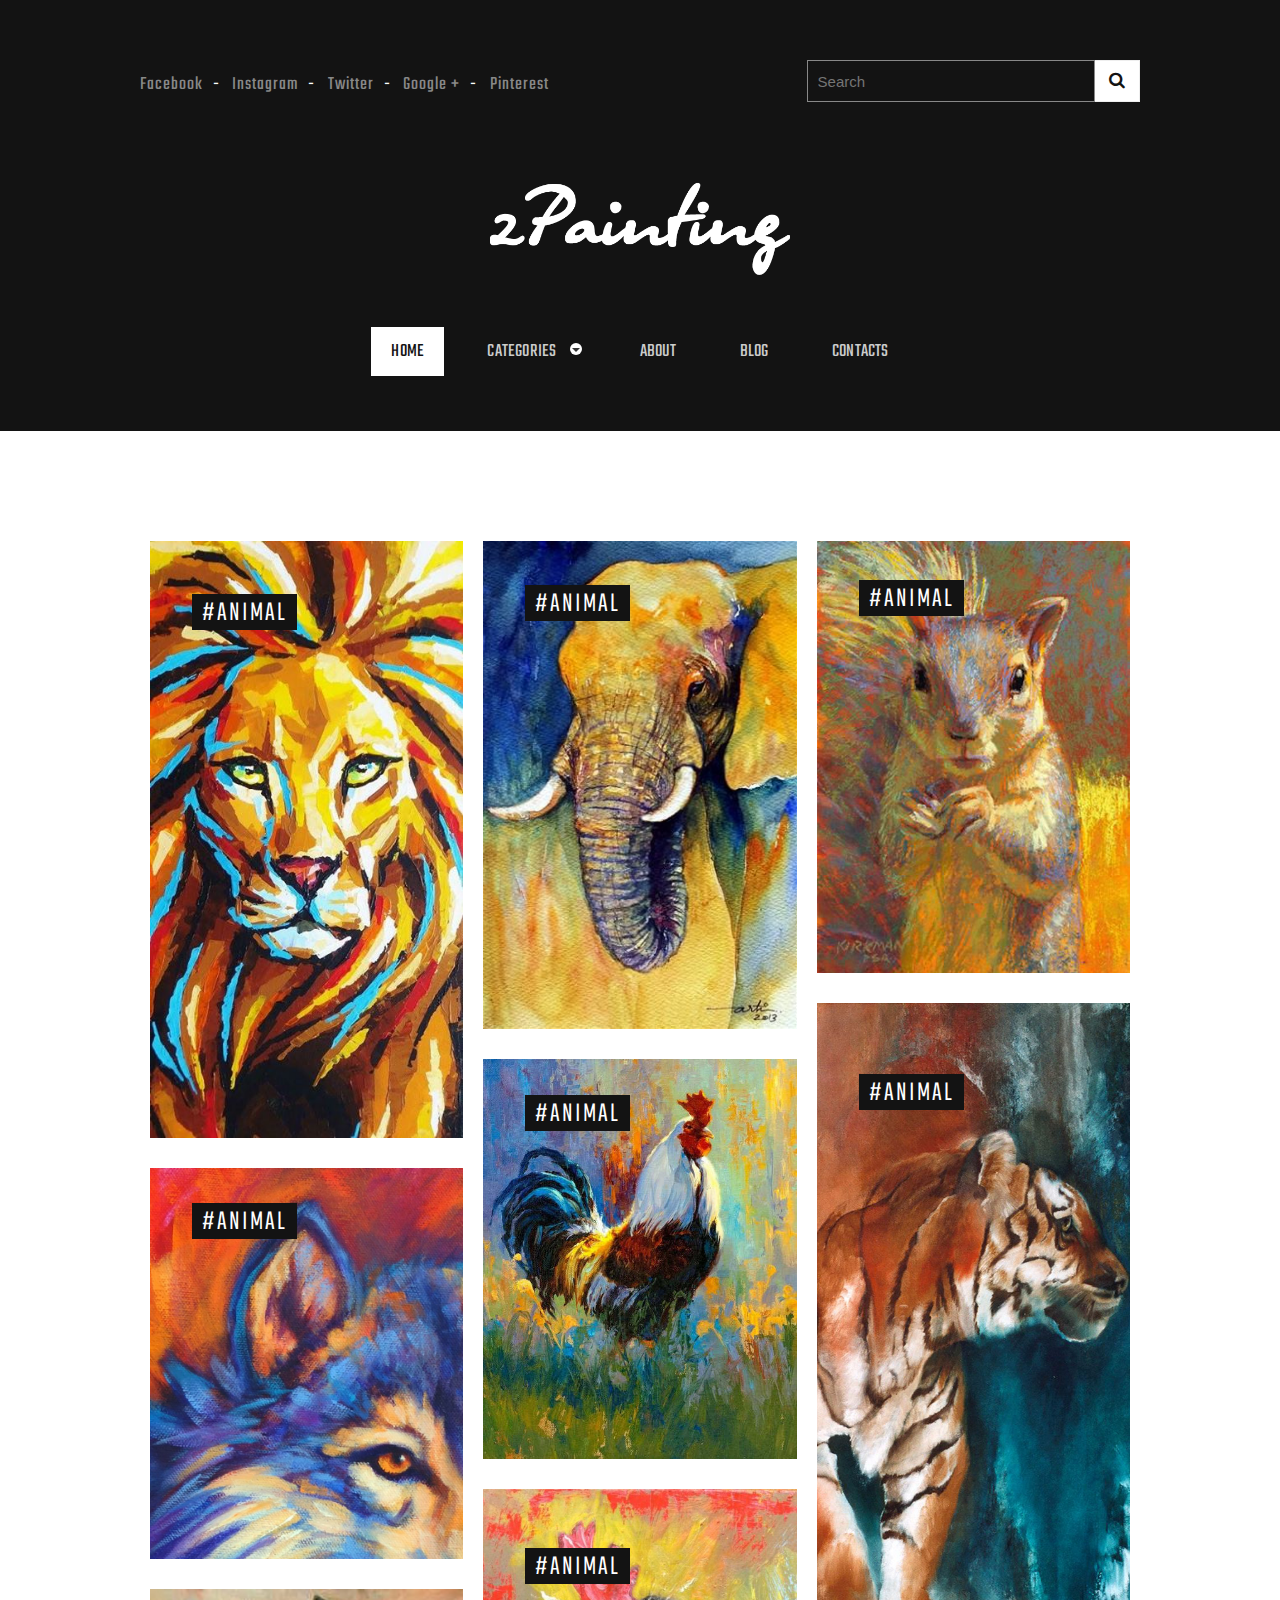
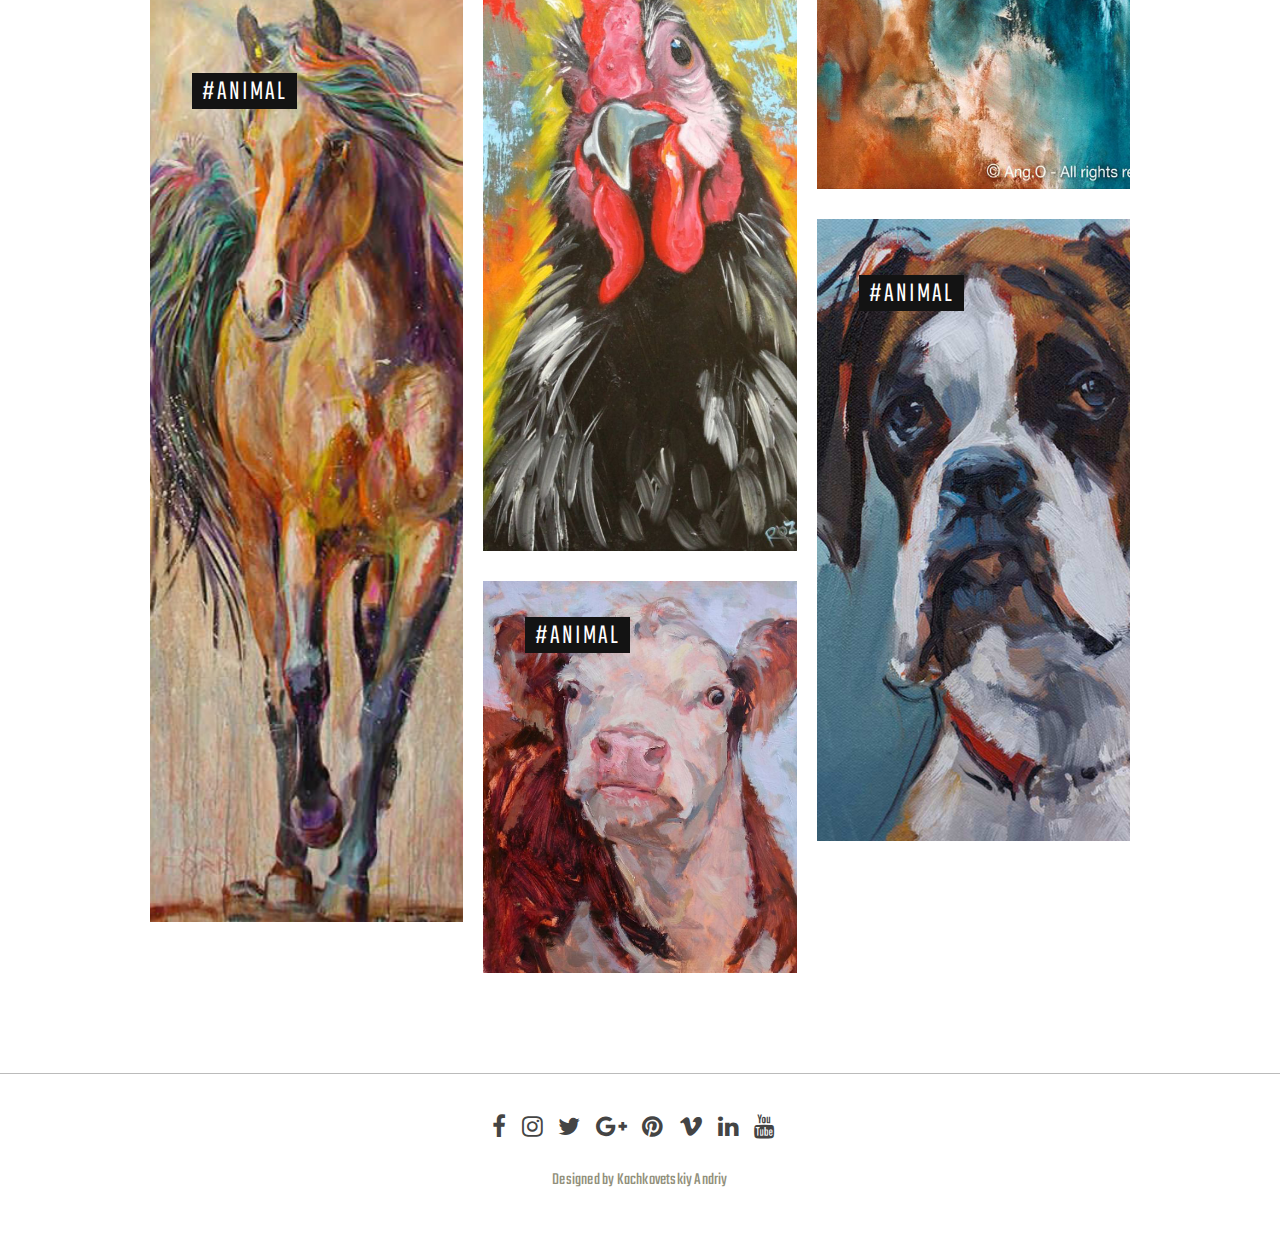
<file: index.html>
<!DOCTYPE html>

<html lang="en">
<head>

    <!-- Basic Page Needs
  ================================================== -->
	<meta charset="utf-8">
	<title>zPainting</title>
	<meta name="description" content="Free Responsive Html5 Css3 Templates | Zerotheme.com">
	<meta name="author" content="https://www.zerotheme.com">
	
    <!-- Mobile Specific Metas
	================================================== -->
	<meta name="viewport" content="width=device-width, initial-scale=1, maximum-scale=1">
    
    <!-- CSS
	================================================== -->
  	<link rel="stylesheet" href="css/zerogrid.css">
	<link rel="stylesheet" href="css/style.css">
	
	<!-- Custom Fonts -->
    <link href="font-awesome/css/font-awesome.min.css" rel="stylesheet" type="text/css">
	
	
	<link rel="stylesheet" href="css/menu.css">
	<script src="js/jquery1111.min.js" type="text/javascript"></script>
	<script src="js/script.js"></script>
	
	<!-- Owl Carousel Assets -->
    <link href="owl-carousel/owl.carousel.css" rel="stylesheet">
	
	
</head>

<body>
	<div class="wrap-body">
		
		<header class="main-header">
			<div class="zerogrid">
				<!--Top-->
				<div id="top">
					<div class="row">
						<div class="col-2-3">
							<ul class="list-inline top-link link">
								<li><a href="#">Facebook</a></li>
								<li><a href="#">Instagram</a></li>
								<li><a href="#">Twitter</a></li>
								<li><a href="#">Google +</a></li>
								<li><a href="#">Pinterest</a></li>
							</ul>
						</div>
						<div class="col-1-3">
							<div class="top-search">
								<form id="form-container" action="">
									<!--<input type="submit" id="searchsubmit" value="" />-->
									<a class="search-submit-button" href="javascript:void(0)">
										<i class="fa fa-search"></i>
									</a>
									<div id="searchtext">
										<input type="text" id="s" name="s" placeholder="Search">
									</div>
								</form>
							</div>
						</div>
					</div>
				</div>
				<div class="t-center">
					<a class="site-branding" href="index.html">
						<img src="images/logo.png" width="300px"/>	
					</a><!-- .site-branding -->
					
					<!-- Menu-main -->
					<div id='cssmenu' class="align-center">
						<ul>
						   <li class="active"><a href='index.html'><span>Home</span></a></li>
						   <li class=' has-sub'><a href='#'><span>Categories</span></a>
							  <ul >
								 <li class='has-sub'><a href='#'><span>Item 1</span></a>
									<ul>
									   <li><a href='#'><span>Sub Item</span></a></li>
									   <li class='last'><a href='#'><span>Sub Item</span></a></li>
									</ul>
								 </li>
								 <li class='has-sub'><a href='#'><span>Item 2</span></a>
									<ul>
									   <li><a href='#'><span>Sub Item</span></a></li>
									   <li class='last'><a href='#'><span>Sub Item</span></a></li>
									</ul>
								 </li>
							  </ul>
						   </li>
						   <li><a href='single.html'><span>About</span></a></li>
						   <li><a href='archive.html'><span>Blog</span></a></li>
						   <li class='last'><a href='contact.html'><span>Contacts</span></a></li>
						</ul>
					</div>
				</div>
			</div>
		</header>
		
		<!--////////////////////////////////////Container-->
		<section id="container">
			<div class="wrap-container">
				<div id="main-content">
					<div class="wrap-content">
						<div class="zerogrid">
							<div class="row">
								<div class="col-1-3">
									<div class="wrap-col">
										<a class="portfolio-box zoom-effect" href="single.html">
											<img src="images/image19.jpg" class="img-responsive" alt="">
											<div class="portfolio-box-caption">
												<div class="portfolio-box-caption-content">
													<div class="project-name">
														<span>#ANIMAL</span>
													</div>
												</div>
											</div>
										</a>
										<a class="portfolio-box zoom-effect" href="single.html">
											<img src="images/image20.jpg" class="img-responsive" alt="">
											<div class="portfolio-box-caption">
												<div class="portfolio-box-caption-content">
													<div class="project-name">
														<span>#ANIMAL</span>
													</div>
												</div>
											</div>
										</a>
										<a class="portfolio-box zoom-effect" href="single.html">
											<img src="images/image21.jpg" class="img-responsive" alt="">
											<div class="portfolio-box-caption">
												<div class="portfolio-box-caption-content">
													<div class="project-name">
														<span>#ANIMAL</span>
													</div>
												</div>
											</div>
										</a>
									</div>
								</div>
								<div class="col-1-3">
									<div class="wrap-col">
										<a class="portfolio-box zoom-effect" href="single.html">
											<img src="images/image22.jpg" class="img-responsive" alt="">
											<div class="portfolio-box-caption">
												<div class="portfolio-box-caption-content">
													<div class="project-name">
														<span>#ANIMAL</span>
													</div>
												</div>
											</div>
										</a>
										<a class="portfolio-box zoom-effect" href="single.html">
											<img src="images/image23.jpg" class="img-responsive" alt="">
											<div class="portfolio-box-caption">
												<div class="portfolio-box-caption-content">
													<div class="project-name">
														<span>#ANIMAL</span>
													</div>
												</div>
											</div>
										</a>
										<a class="portfolio-box zoom-effect" href="single.html">
											<img src="images/image24.jpg" class="img-responsive" alt="">
											<div class="portfolio-box-caption">
												<div class="portfolio-box-caption-content">
													<div class="project-name">
														<span>#ANIMAL</span>
													</div>
												</div>
											</div>
										</a>
										<a class="portfolio-box zoom-effect" href="single.html">
											<img src="images/image25.jpg" class="img-responsive" alt="">
											<div class="portfolio-box-caption">
												<div class="portfolio-box-caption-content">
													<div class="project-name">
														<span>#ANIMAL</span>
													</div>
												</div>
											</div>
										</a>
									</div>
								</div>
								<div class="col-1-3">
									<div class="wrap-col">
										<a class="portfolio-box zoom-effect" href="single.html">
											<img src="images/image26.jpg" class="img-responsive" alt="">
											<div class="portfolio-box-caption">
												<div class="portfolio-box-caption-content">
													<div class="project-name">
														<span>#ANIMAL</span>
													</div>
												</div>
											</div>
										</a>
										<a class="portfolio-box zoom-effect" href="single.html">
											<img src="images/image27.jpg" class="img-responsive" alt="">
											<div class="portfolio-box-caption">
												<div class="portfolio-box-caption-content">
													<div class="project-name">
														<span>#ANIMAL</span>
													</div>
												</div>
											</div>
										</a>
										<a class="portfolio-box zoom-effect" href="single.html">
											<img src="images/image28.jpg" class="img-responsive" alt="">
											<div class="portfolio-box-caption">
												<div class="portfolio-box-caption-content">
													<div class="project-name">
														<span>#ANIMAL</span>
													</div>
												</div>
											</div>
										</a>
									</div>
								</div>
							</div>
						</div>
					</div>
				</div>
			</div>
		</section>
		<!--////////////////////////////////////Footer-->
		<footer>
			<div class="zerogrid wrap-footer">
				<div class="row">
					<div class="bottom-social">
						<a href="#"><i class="fa fa-facebook"></i></a>
						<a href="#"><i class="fa fa-instagram"></i></a>
						<a href="#"><i class="fa fa-twitter"></i></a>
						<a href="#"><i class="fa fa-google-plus"></i></a>
						<a href="#"><i class="fa fa-pinterest"></i></a>
						<a href="#"><i class="fa fa-vimeo"></i></a>
						<a href="#"><i class="fa fa-linkedin"></i></a>
						<a href="#"><i class="fa fa-youtube"></i></a>
					</div>
				</div>
				<div class="copyright">
					Designed by Kachkovetskiy Andriy
				</div>
			</div>
		</footer>
		<!-- carousel -->
		<script src="owl-carousel/owl.carousel.js"></script>
		<script>
		$(document).ready(function() {
		  $("#owl-slide").owlCarousel({
			autoPlay: 3000,
			items : 1,
			itemsDesktop : [1199,1],
			itemsDesktopSmall : [979,1],
			itemsTablet : [768, 1],
			itemsMobile : [479, 1],
			navigation: true,
			navigationText: ['<i class="fa fa-chevron-left fa-5x"></i>', '<i class="fa fa-chevron-right fa-5x"></i>'],
			pagination: false
		  });
		});
		</script>
	</div>
</body>
</html>
</file>
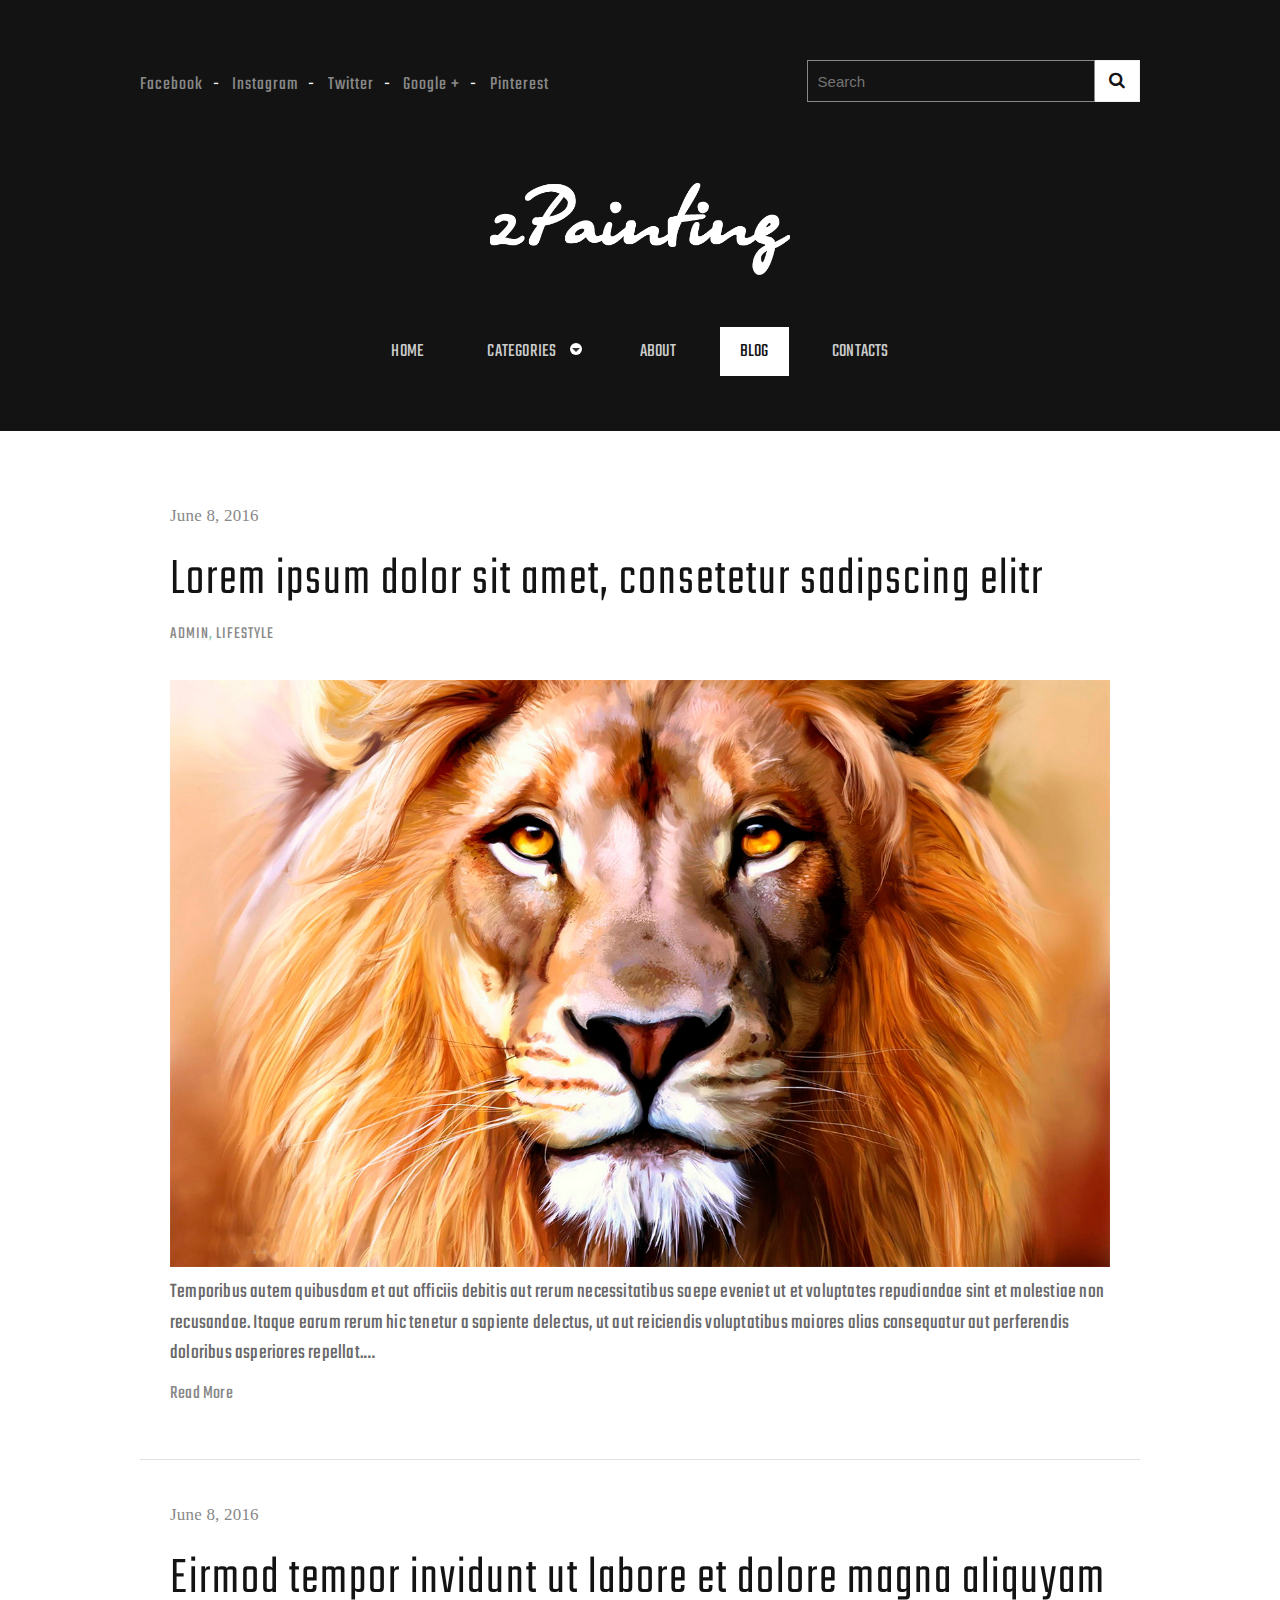
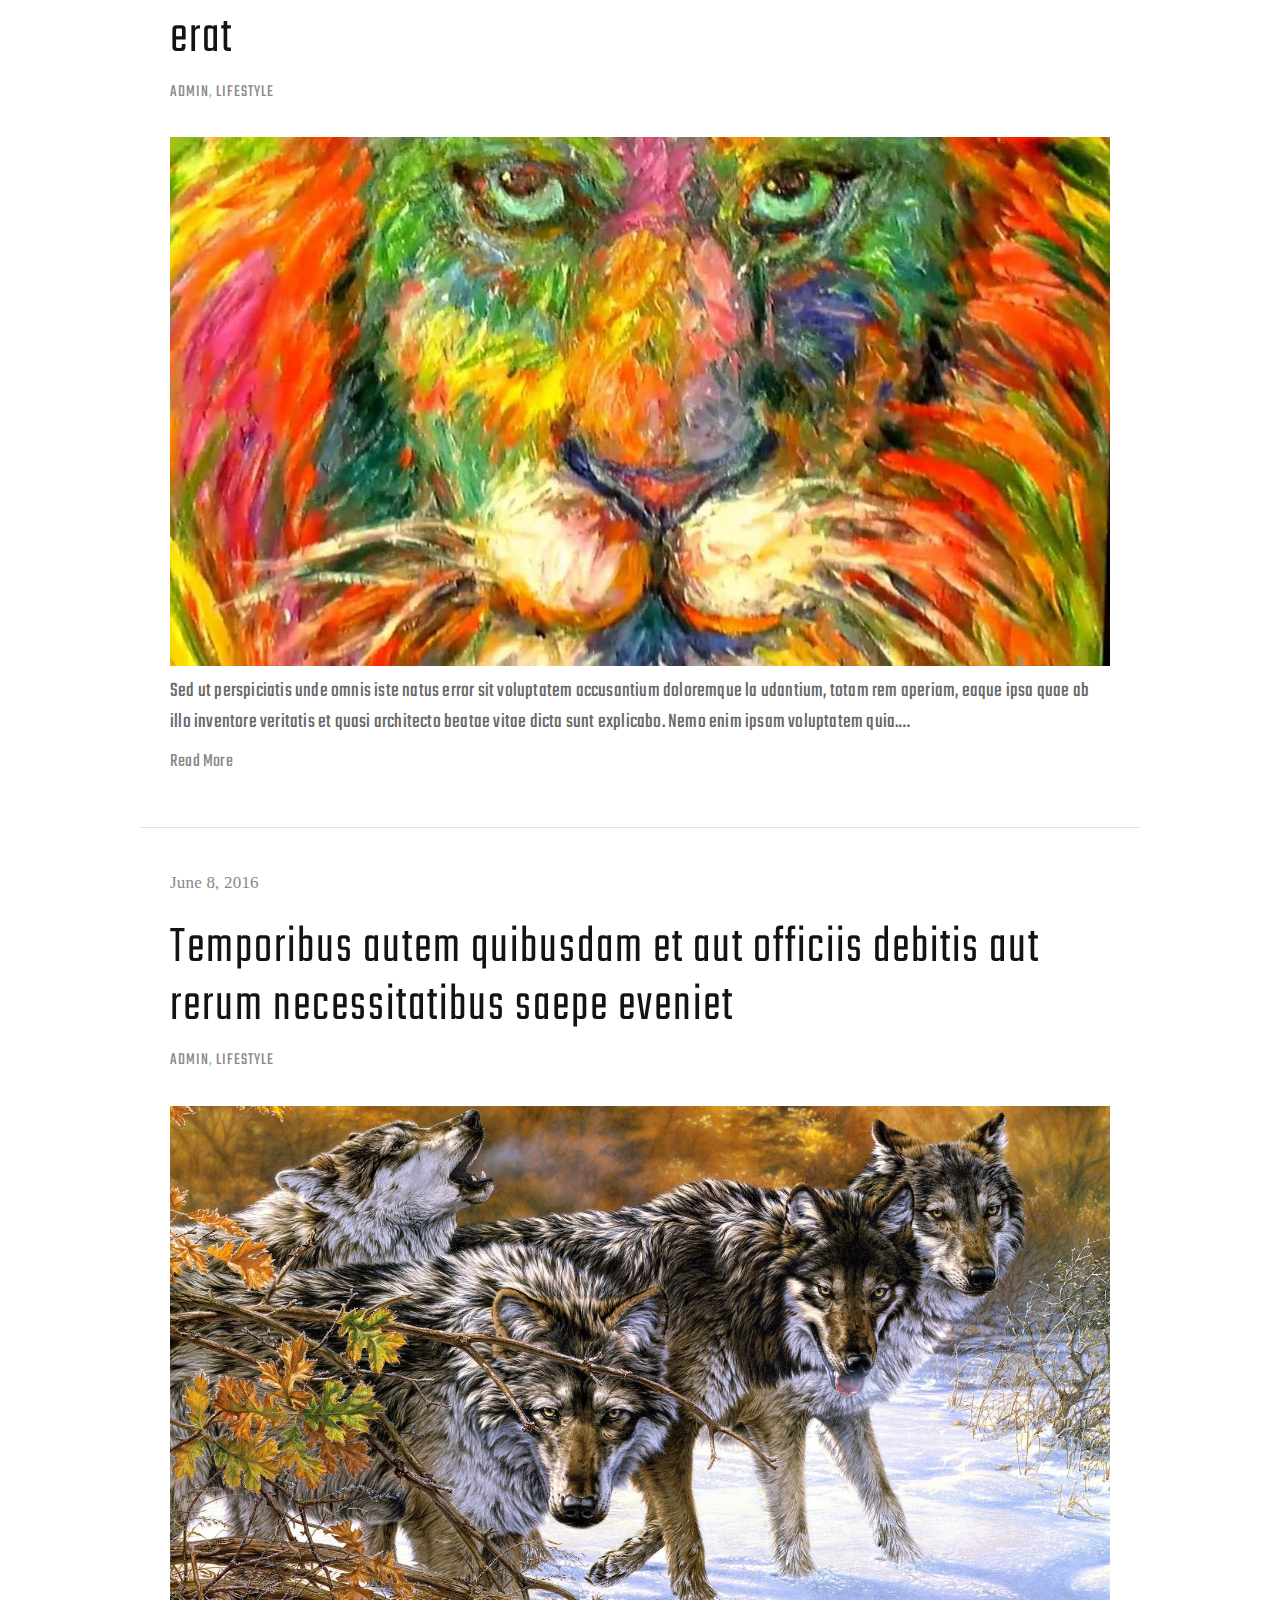
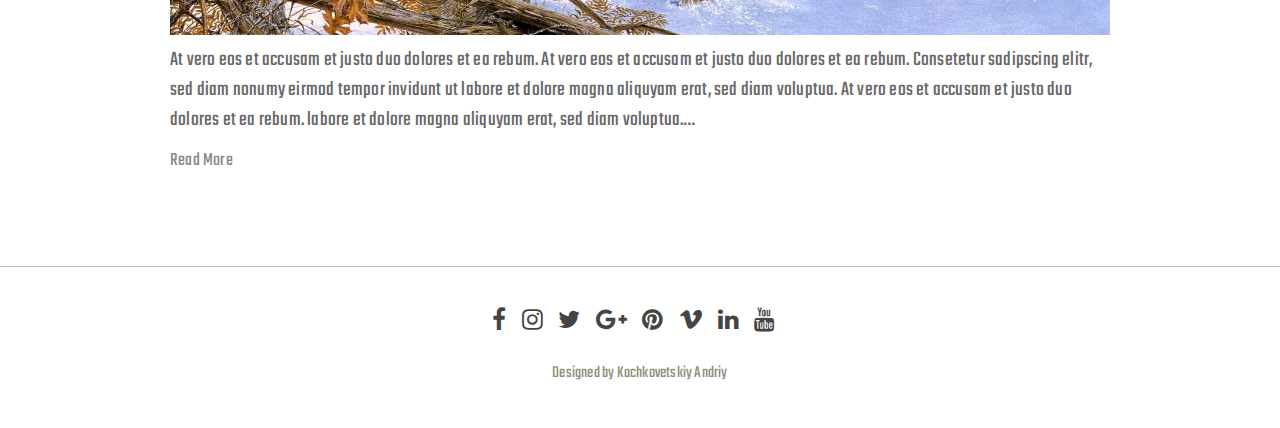
<file: archive.html>
<!DOCTYPE html>

<html lang="en">
<head>

    <!-- Basic Page Needs
  ================================================== -->
	<meta charset="utf-8">
	<title>zPainting</title>
	<meta name="description" content="Free Responsive Html5 Css3 Templates | Zerotheme.com">
	<meta name="author" content="https://www.zerotheme.com">
	
    <!-- Mobile Specific Metas
	================================================== -->
	<meta name="viewport" content="width=device-width, initial-scale=1, maximum-scale=1">
    
    <!-- CSS
	================================================== -->
  	<link rel="stylesheet" href="css/zerogrid.css">
	<link rel="stylesheet" href="css/style.css">
	
	<!-- Custom Fonts -->
    <link href="font-awesome/css/font-awesome.min.css" rel="stylesheet" type="text/css">
	
	
	<link rel="stylesheet" href="css/menu.css">
	<script src="js/jquery1111.min.js" type="text/javascript"></script>
	<script src="js/script.js"></script>
	
	<!-- Owl Carousel Assets -->
    <link href="owl-carousel/owl.carousel.css" rel="stylesheet">
	
	
</head>

<body>
	<div class="wrap-body">
		
		<header class="main-header">
			<div class="zerogrid">
				<!--Top-->
				<div id="top">
					<div class="row">
						<div class="col-2-3">
							<ul class="list-inline top-link link">
								<li><a href="#">Facebook</a></li>
								<li><a href="#">Instagram</a></li>
								<li><a href="#">Twitter</a></li>
								<li><a href="#">Google +</a></li>
								<li><a href="#">Pinterest</a></li>
							</ul>
						</div>
						<div class="col-1-3">
							<div class="top-search">
								<form id="form-container" action="">
									<!--<input type="submit" id="searchsubmit" value="" />-->
									<a class="search-submit-button" href="javascript:void(0)">
										<i class="fa fa-search"></i>
									</a>
									<div id="searchtext">
										<input type="text" id="s" name="s" placeholder="Search">
									</div>
								</form>
							</div>
						</div>
					</div>
				</div>
				<div class="t-center">
					<a class="site-branding" href="index.html">
						<img src="images/logo.png" width="300px"/>	
					</a><!-- .site-branding -->
					
					<!-- Menu-main -->
					<div id='cssmenu' class="align-center">
						<ul>
						   <li><a href='index.html'><span>Home</span></a></li>
						   <li class=' has-sub'><a href='#'><span>Categories</span></a>
							  <ul >
								 <li class='has-sub'><a href='#'><span>Item 1</span></a>
									<ul>
									   <li><a href='#'><span>Sub Item</span></a></li>
									   <li class='last'><a href='#'><span>Sub Item</span></a></li>
									</ul>
								 </li>
								 <li class='has-sub'><a href='#'><span>Item 2</span></a>
									<ul>
									   <li><a href='#'><span>Sub Item</span></a></li>
									   <li class='last'><a href='#'><span>Sub Item</span></a></li>
									</ul>
								 </li>
							  </ul>
						   </li>
						   <li><a href='single.html'><span>About</span></a></li>
						   <li class="active"><a href='archive.html'><span>Blog</span></a></li>
						   <li class='last'><a href='contact.html'><span>Contacts</span></a></li>
						</ul>
					</div>
				</div>
			</div>
		</header>
		
		<!--////////////////////////////////////Container-->
		<section id="container">
			<div class="wrap-container">
				<div class="zerogrid">
					<article>
						<div class="row wrap-post"><!--Start Box-->
							<div class="entry-header">
								<span class="time">June 8, 2016</span>
								<h2 class="entry-title"><a href="single.html">Lorem ipsum dolor sit amet, consetetur sadipscing elitr</a></h2>
								<span class="cat-links"><a href="#">ADMIN</a>, <a href="#">LIFESTYLE</a></span>
							</div>
							<div class="post-thumbnail-wrap">
								<img src="images/blog3.jpg">
							</div>
							<div class="entry-content">
								<p>Temporibus autem quibusdam et aut officiis debitis aut rerum necessitatibus saepe eveniet ut et voluptates repudiandae sint et molestiae non recusandae. Itaque earum rerum hic tenetur a sapiente delectus, ut aut reiciendis voluptatibus maiores alias consequatur aut perferendis doloribus asperiores repellat.…</p>
								<a href="single.html">Read More</a>
							</div>
						</div>
					</article>
					<article>
						<div class="row wrap-post"><!--Start Box-->
							<div class="entry-header">
								<span class="time">June 8, 2016</span>
								<h2 class="entry-title"><a href="single.html">Eirmod tempor invidunt ut labore et dolore magna aliquyam erat</a></h2>
								<span class="cat-links"><a href="#">ADMIN</a>, <a href="#">LIFESTYLE</a></span>
							</div>
							<div class="post-thumbnail-wrap">
								<img src="images/blog2.jpg">
							</div>
							<div class="entry-content">
								<p>Sed ut perspiciatis unde omnis iste natus error sit voluptatem accusantium doloremque la udantium, totam rem aperiam, eaque ipsa quae ab illo inventore veritatis et quasi architecto beatae vitae dicta sunt explicabo. Nemo enim ipsam voluptatem quia.…</p>
								<a href="single.html">Read More</a>
							</div>
						</div>
					</article>
					<article>
						<div class="row wrap-post"><!--Start Box-->
							<div class="entry-header">
								<span class="time">June 8, 2016</span>
								<h2 class="entry-title"><a href="single.html">Temporibus autem quibusdam et aut officiis debitis aut rerum necessitatibus saepe eveniet</a></h2>
								<span class="cat-links"><a href="#">ADMIN</a>, <a href="#">LIFESTYLE</a></span>
							</div>
							<div class="post-thumbnail-wrap">
								<img src="images/blog4.jpg">
							</div>
							<div class="entry-content">
								<p>At vero eos et accusam et justo duo dolores et ea rebum. At vero eos et accusam et justo duo dolores et ea rebum. Consetetur sadipscing elitr, sed diam nonumy eirmod tempor invidunt ut labore et dolore magna aliquyam erat, sed diam voluptua. At vero eos et accusam et justo duo dolores et ea rebum. labore et dolore magna aliquyam erat, sed diam voluptua.…</p>
								<a href="single.html">Read More</a>
							</div>
						</div>
					</article>
				</div>
			</div>
		</section>
		<!--////////////////////////////////////Footer-->
		<footer>
			<div class="zerogrid wrap-footer">
				<div class="row">
					<div class="bottom-social">
						<a href="#"><i class="fa fa-facebook"></i></a>
						<a href="#"><i class="fa fa-instagram"></i></a>
						<a href="#"><i class="fa fa-twitter"></i></a>
						<a href="#"><i class="fa fa-google-plus"></i></a>
						<a href="#"><i class="fa fa-pinterest"></i></a>
						<a href="#"><i class="fa fa-vimeo"></i></a>
						<a href="#"><i class="fa fa-linkedin"></i></a>
						<a href="#"><i class="fa fa-youtube"></i></a>
					</div>
				</div>
				<div class="copyright">
					Designed by Kachkovetskiy Andriy
				</div>
			</div>
		</footer>
	</div>
</body>
</html>
</file>
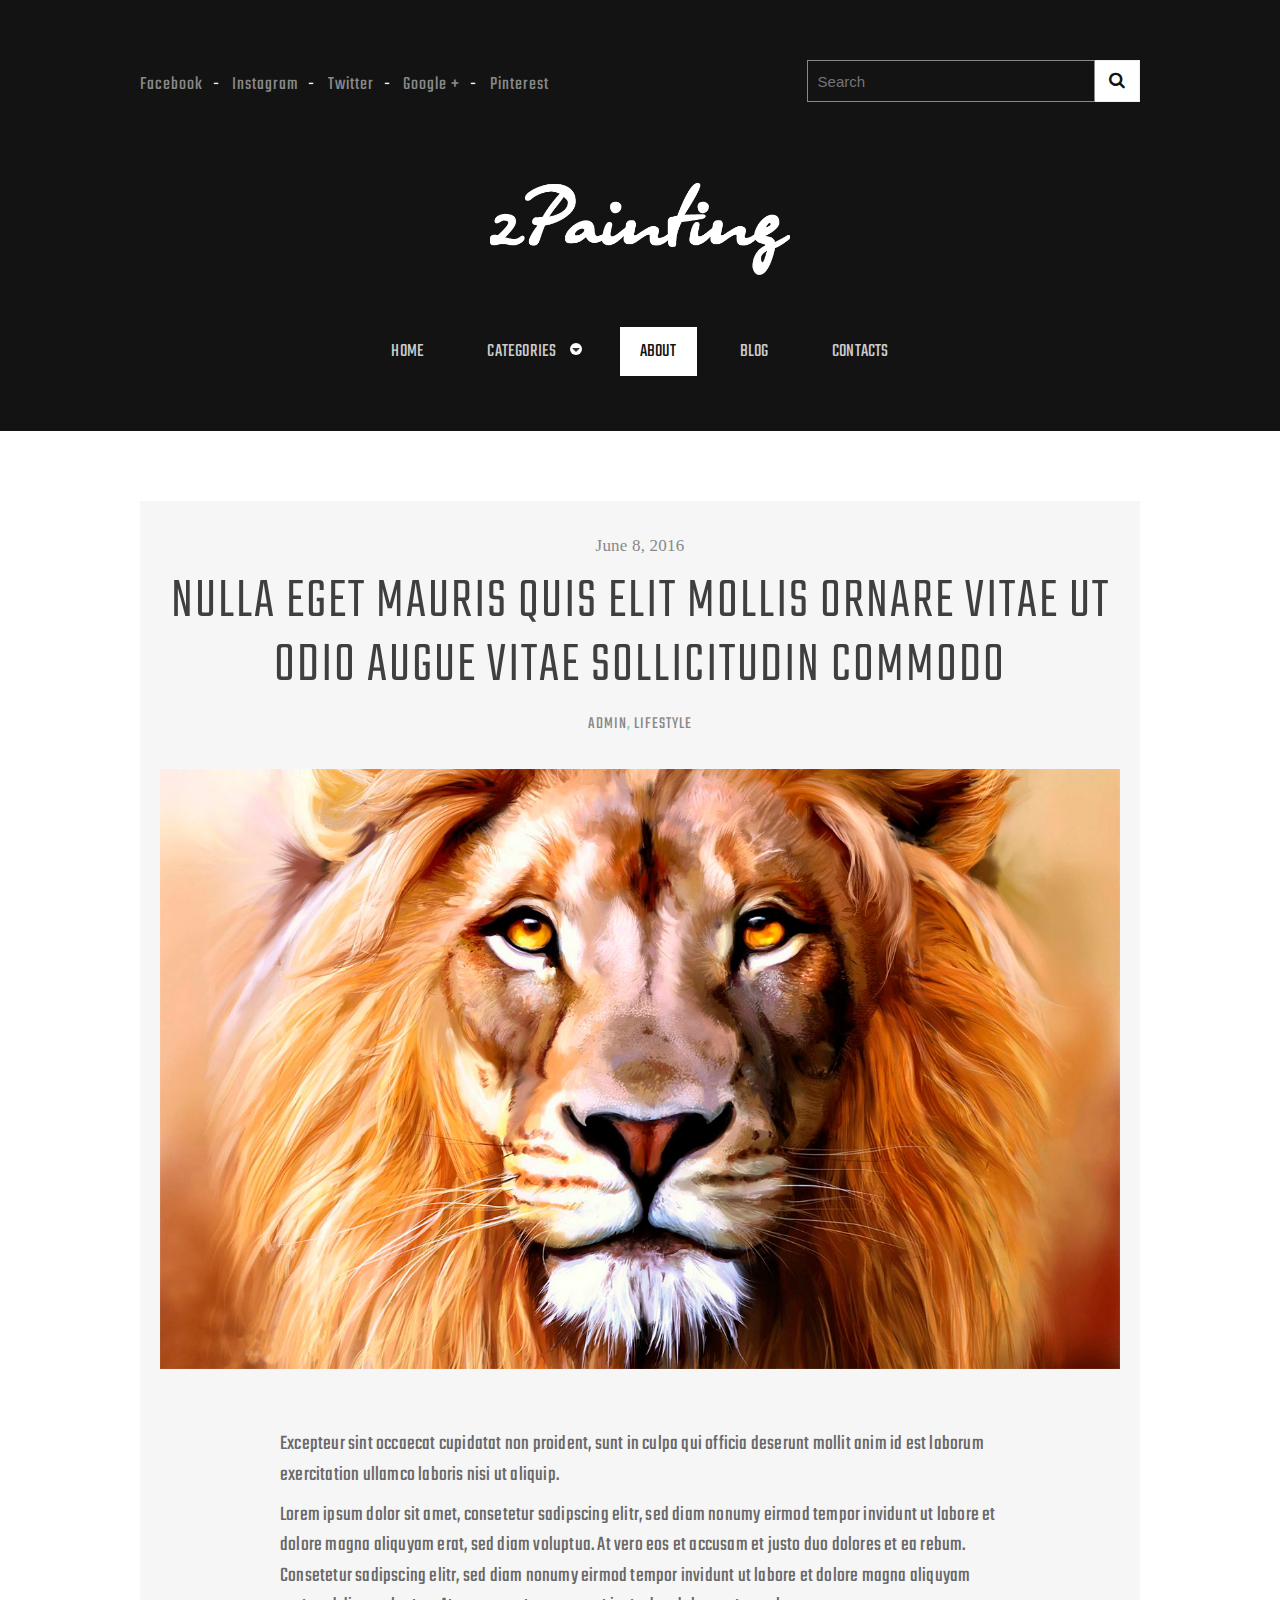
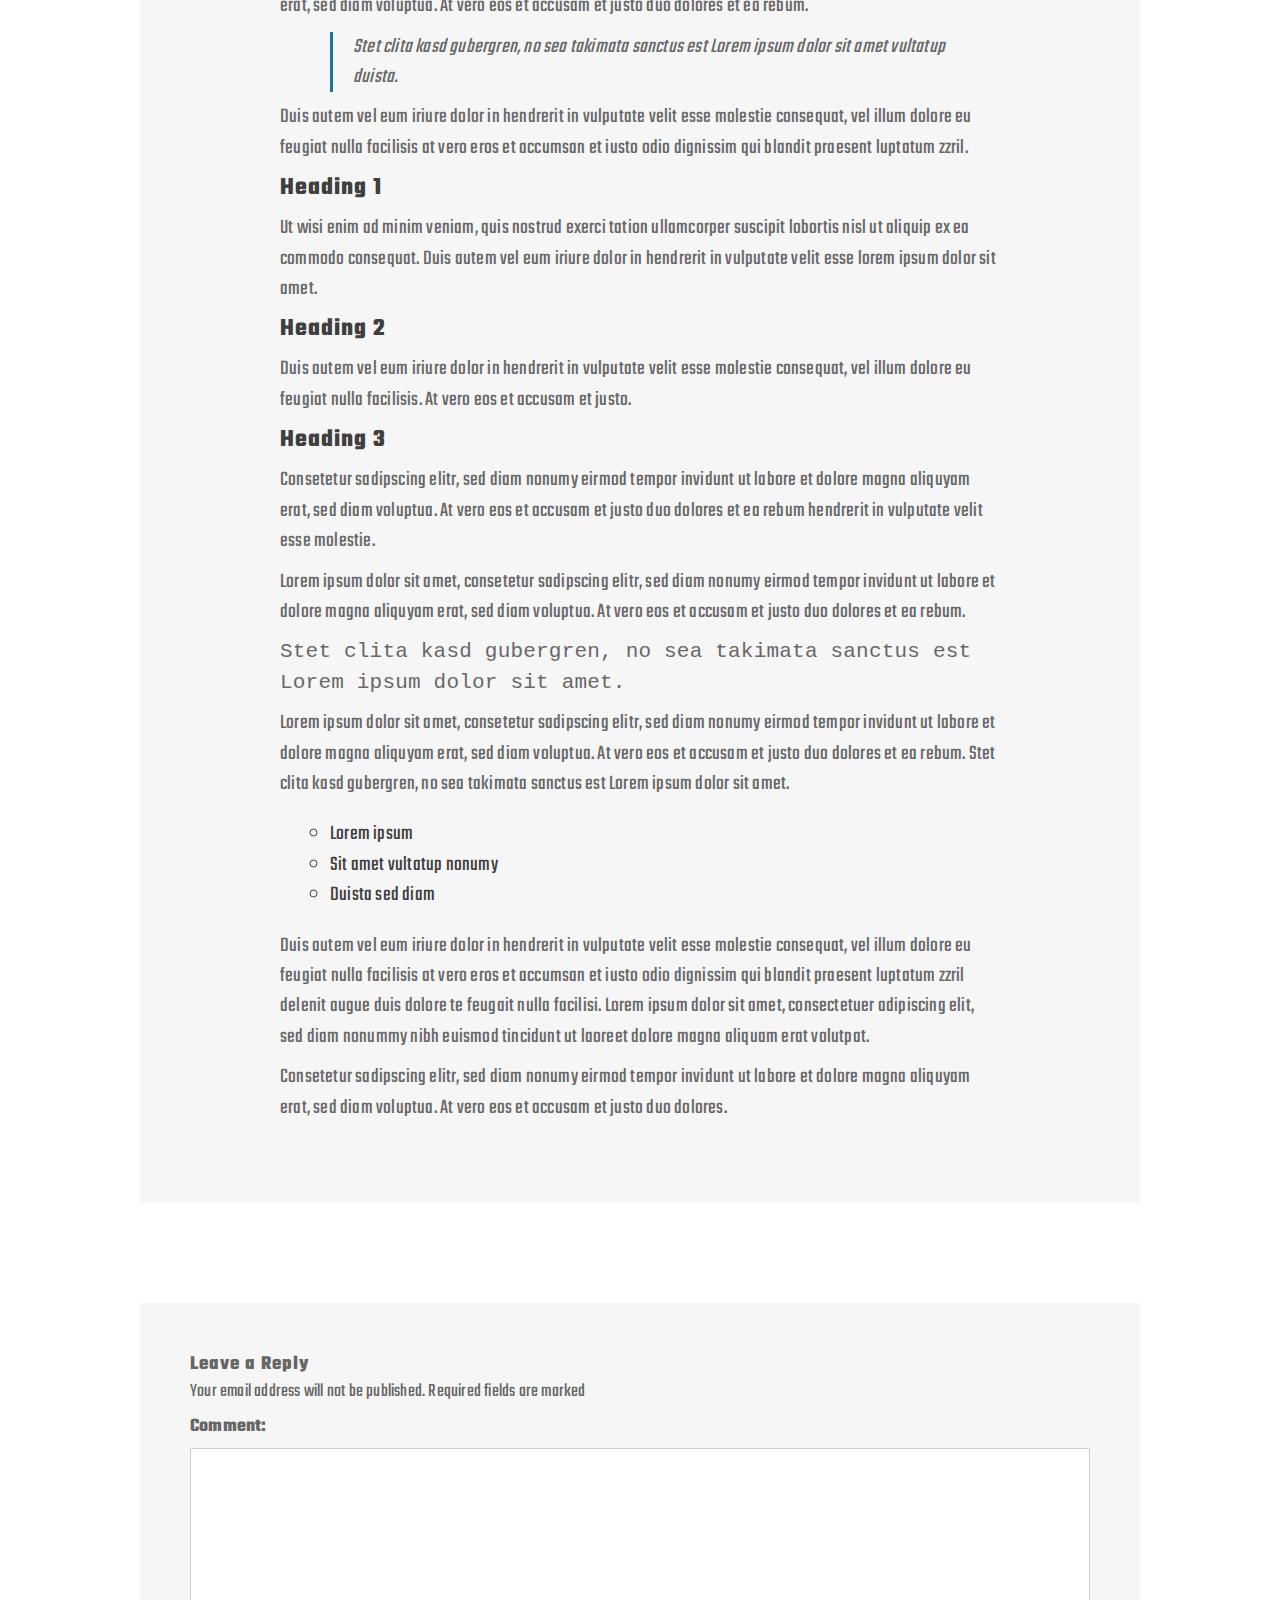
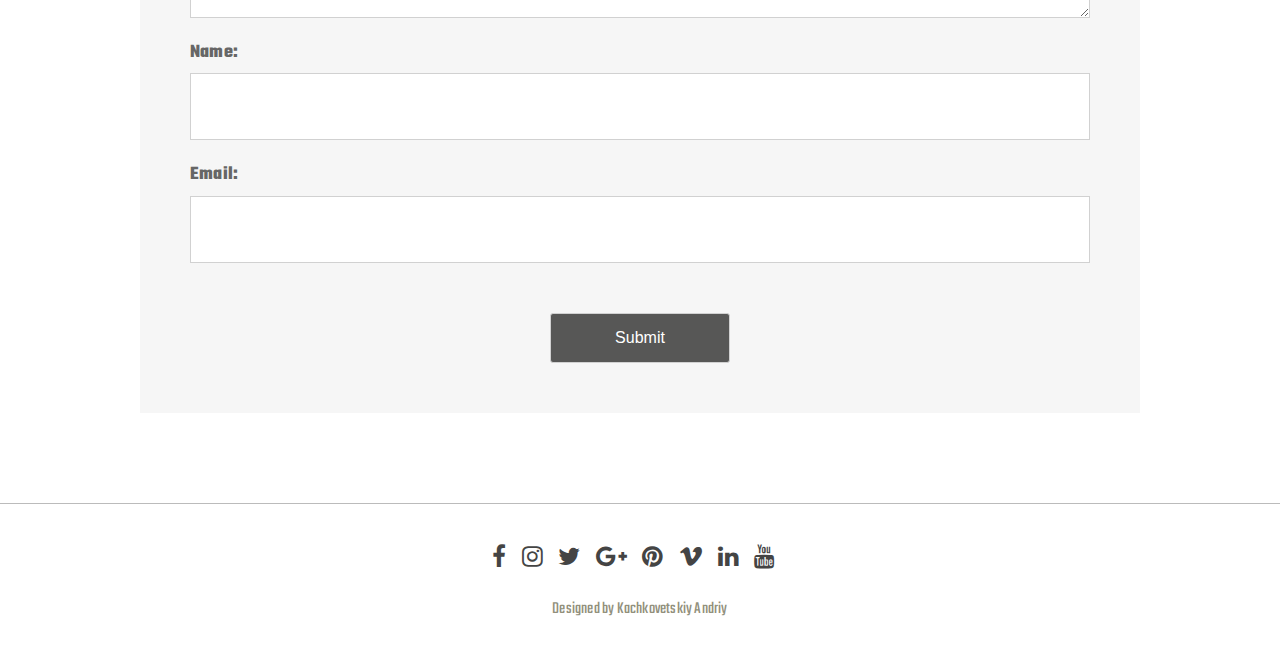
<file: single.html>
<!DOCTYPE html>

<html lang="en">
<head>

    <!-- Basic Page Needs
  ================================================== -->
	<meta charset="utf-8">
	<title>zPainting</title>
	<meta name="description" content="Free Responsive Html5 Css3 Templates | Zerotheme.com">
	<meta name="author" content="https://www.zerotheme.com">
	
    <!-- Mobile Specific Metas
	================================================== -->
	<meta name="viewport" content="width=device-width, initial-scale=1, maximum-scale=1">
    
    <!-- CSS
	================================================== -->
  	<link rel="stylesheet" href="css/zerogrid.css">
	<link rel="stylesheet" href="css/style.css">
	
	<!-- Custom Fonts -->
    <link href="font-awesome/css/font-awesome.min.css" rel="stylesheet" type="text/css">
	
	
	<link rel="stylesheet" href="css/menu.css">
	<script src="js/jquery1111.min.js" type="text/javascript"></script>
	<script src="js/script.js"></script>
	
	<!-- Owl Carousel Assets -->
    <link href="owl-carousel/owl.carousel.css" rel="stylesheet">
	
	
</head>

<body>
	<div class="wrap-body">
		
		<header class="main-header">
			<div class="zerogrid">
				<!--Top-->
				<div id="top">
					<div class="row">
						<div class="col-2-3">
							<ul class="list-inline top-link link">
								<li><a href="#">Facebook</a></li>
								<li><a href="#">Instagram</a></li>
								<li><a href="#">Twitter</a></li>
								<li><a href="#">Google +</a></li>
								<li><a href="#">Pinterest</a></li>
							</ul>
						</div>
						<div class="col-1-3">
							<div class="top-search">
								<form id="form-container" action="">
									<!--<input type="submit" id="searchsubmit" value="" />-->
									<a class="search-submit-button" href="javascript:void(0)">
										<i class="fa fa-search"></i>
									</a>
									<div id="searchtext">
										<input type="text" id="s" name="s" placeholder="Search">
									</div>
								</form>
							</div>
						</div>
					</div>
				</div>
				<div class="t-center">
					<a class="site-branding" href="index.html">
						<img src="images/logo.png" width="300px"/>	
					</a><!-- .site-branding -->
					
					<!-- Menu-main -->
					<div id='cssmenu' class="align-center">
						<ul>
						   <li><a href='index.html'><span>Home</span></a></li>
						   <li class=' has-sub'><a href='#'><span>Categories</span></a>
							  <ul >
								 <li class='has-sub'><a href='#'><span>Item 1</span></a>
									<ul>
									   <li><a href='#'><span>Sub Item</span></a></li>
									   <li class='last'><a href='#'><span>Sub Item</span></a></li>
									</ul>
								 </li>
								 <li class='has-sub'><a href='#'><span>Item 2</span></a>
									<ul>
									   <li><a href='#'><span>Sub Item</span></a></li>
									   <li class='last'><a href='#'><span>Sub Item</span></a></li>
									</ul>
								 </li>
							  </ul>
						   </li>
						   <li class="active"><a href='single.html'><span>About</span></a></li>
						   <li><a href='archive.html'><span>Blog</span></a></li>
						   <li class='last'><a href='contact.html'><span>Contacts</span></a></li>
						</ul>
					</div>
				</div>
			</div>
		</header>
		
		<!--////////////////////////////////////Container-->
		<section id="container">
			<div class="wrap-container">
				<!-----------------Content-Box-------------------->
				<article class="single-post zerogrid">
					<div class="row wrap-post"><!--Start Box-->
						<div class="entry-header">
							<span class="time">June 8, 2016</span>
							<h1 class="entry-title">Nulla eget mauris quis elit mollis ornare vitae ut odio augue vitae sollicitudin commodo</h1>
							<span class="cat-links"><a href="#">ADMIN</a>, <a href="#">LIFESTYLE</a></span>
						</div>
						<div class="post-thumbnail-wrap">
							<img src="images/blog3.jpg">
						</div>
						<div class="entry-content">
							<div class="excerpt"><p>Excepteur sint occaecat cupidatat non proident, sunt in culpa qui officia deserunt mollit anim id est laborum exercitation ullamco laboris nisi ut aliquip.</p></div>
							<p>Lorem ipsum dolor sit amet, consetetur sadipscing elitr, sed diam nonumy eirmod tempor invidunt ut labore et dolore magna aliquyam erat, sed diam voluptua. At vero eos et accusam et justo duo dolores et ea rebum. Consetetur sadipscing elitr, sed diam nonumy eirmod tempor invidunt ut labore et dolore magna aliquyam erat, sed diam voluptua. At vero eos et accusam et justo duo dolores et ea rebum.</p>
							<blockquote><p>Stet clita kasd gubergren, no sea takimata sanctus est Lorem ipsum dolor sit amet vultatup duista.</p></blockquote>
							<p>Duis autem vel eum iriure dolor in hendrerit in vulputate velit esse molestie consequat, vel illum dolore eu feugiat nulla facilisis at vero eros et accumsan et iusto odio dignissim qui blandit praesent luptatum zzril.</p>
							<h2>Heading 1</h2>
							<p>Ut wisi enim ad minim veniam, quis nostrud exerci tation ullamcorper suscipit lobortis nisl ut aliquip ex ea commodo consequat. Duis autem vel eum iriure dolor in hendrerit in vulputate velit esse lorem ipsum dolor sit amet.</p>
							<h2>Heading 2</h2>
							<p>Duis autem vel eum iriure dolor in hendrerit in vulputate velit esse molestie consequat, vel illum dolore eu feugiat nulla facilisis. At vero eos et accusam et justo.</p>
							<h2>Heading 3</h2>
							<p>Consetetur sadipscing elitr, sed diam nonumy eirmod tempor invidunt ut labore et dolore magna aliquyam erat, sed diam voluptua. At vero eos et accusam et justo duo dolores et ea rebum hendrerit in vulputate velit esse molestie.</p>
							<p>Lorem ipsum dolor sit amet, consetetur sadipscing elitr, sed diam nonumy eirmod tempor invidunt ut labore et dolore magna aliquyam erat, sed diam voluptua. At vero eos et accusam et justo duo dolores et ea rebum.</p>
							<p><code>Stet clita kasd gubergren, no sea takimata sanctus est Lorem ipsum dolor sit amet.</code></p>
							<p>Lorem ipsum dolor sit amet, consetetur sadipscing elitr, sed diam nonumy eirmod tempor invidunt ut labore et dolore magna aliquyam erat, sed diam voluptua. At vero eos et accusam et justo duo dolores et ea rebum. Stet clita kasd gubergren, no sea takimata sanctus est Lorem ipsum dolor sit amet.</p>
							<div class="note">
							  <ol>
								<li>Lorem ipsum</li>
								<li>Sit amet vultatup nonumy</li>
								<li>Duista sed diam</li>
							  </ol>
							  <div class="clear"></div>
							</div>
							<p>Duis autem vel eum iriure dolor in hendrerit in vulputate velit esse molestie consequat, vel illum dolore eu feugiat nulla facilisis at vero eros et accumsan et iusto odio dignissim qui blandit praesent luptatum zzril delenit augue duis dolore te feugait nulla facilisi. Lorem ipsum dolor sit amet, consectetuer adipiscing elit, sed diam nonummy nibh euismod tincidunt ut laoreet dolore magna aliquam erat volutpat.</p>
							<p>Consetetur sadipscing elitr, sed diam nonumy eirmod tempor invidunt ut labore et dolore magna aliquyam erat, sed diam voluptua. At vero eos et accusam et justo duo dolores.</p>
						</div>
					</div>
				</article>
				<div class="zerogrid">
					<div class="comments-are">
						<div id="comment">
							<h3>Leave a Reply</h3>
							<span>Your email address will not be published. Required fields are marked </span>
							<form name="form1" id="comment_form" method="post" action="">
								<label>
								<span>Comment:</span>
								<textarea name="message" id="message"></textarea>
								</label>
								<label>
								<span>Name:</span>
								<input type="text"  name="name" id="name" required>
								</label>
								<label>
								<span>Email:</span>
								<input type="email"  name="email" id="email" required>
								</label>
								<center><input class="sendButton" type="submit" name="SubmitComment" value="Submit"></center>
							</form>
						</div>
					</div>
				</div>
			</div>
		</section>
		<!--////////////////////////////////////Footer-->
		<footer>
			<div class="zerogrid wrap-footer">
				<div class="row">
					<div class="bottom-social">
						<a href="#"><i class="fa fa-facebook"></i></a>
						<a href="#"><i class="fa fa-instagram"></i></a>
						<a href="#"><i class="fa fa-twitter"></i></a>
						<a href="#"><i class="fa fa-google-plus"></i></a>
						<a href="#"><i class="fa fa-pinterest"></i></a>
						<a href="#"><i class="fa fa-vimeo"></i></a>
						<a href="#"><i class="fa fa-linkedin"></i></a>
						<a href="#"><i class="fa fa-youtube"></i></a>
					</div>
				</div>
				<div class="copyright">
					Designed by Kachkovetskiy Andriy
				</div>
			</div>
		</footer>
	</div>
</body>
</html>
</file>
<file: css/zerogrid.css>
/* -------------------------------------------- */
/* ------------------Grid System--------------- */ 
.zerogrid{ width: 1000px; position: relative; margin: 0 auto; padding: 0px;}
.zerogrid:after { content: "\0020"; display: block; height: 0; clear: both; visibility: hidden; }

.zerogrid .f-right{float: right!important;}
.zerogrid .f-left{float: left!important;}

.zerogrid .row{}
.zerogrid .row:before,.row:after { content: '\0020'; display: block; overflow: hidden; visibility: hidden; width: 0; height: 0; }
.zerogrid .row:after{clear: both; }
.zerogrid .row{zoom: 1;}

.zerogrid .wrap-col{margin:10px;}

.zerogrid .col-1-2, .zerogrid .col-1-3, .zerogrid .col-2-3, .zerogrid .col-1-4, .zerogrid .col-2-4, .zerogrid .col-3-4, .zerogrid .col-1-5, .zerogrid .col-2-5, .zerogrid .col-3-5, .zerogrid .col-4-5, .zerogrid .col-1-6, .zerogrid .col-2-6, .zerogrid .col-3-6, .zerogrid .col-4-6, .zerogrid .col-5-6{float:left; display: inline-block;}

.zerogrid .col-full{width:100%;}

.zerogrid .col-1-2,.zerogrid .col-1-2-fixed{width:50%;}
.zerogrid .offset-1-2{margin-left: 50%;}

.zerogrid .col-1-3,.zerogrid .col-1-3-fixed{width:33.33%;}
.zerogrid .col-2-3,.zerogrid .col-2-3-fixed{width:66.66%;}
.zerogrid .offset-1-3{margin-left: 33.33%;}
.zerogrid .offset-2-3{margin-left: 66.66%;}

.zerogrid .col-1-4,.zerogrid .col-1-4-fixed{width:25%;}
.zerogrid .col-2-4,.zerogrid .col-2-4-fixed{width:50%;}
.zerogrid .col-3-4,.zerogrid .col-3-4-fixed{width:75%;}
.zerogrid .offset-1-4{margin-left: 25%;}
.zerogrid .offset-2-4{margin-left: 50%;}
.zerogrid .offset-3-4{margin-left: 75%;}

.zerogrid .col-1-5,.zerogrid .col-1-5-fixed{width:20%;}
.zerogrid .col-2-5,.zerogrid .col-2-5-fixed{width:40%;}
.zerogrid .col-3-5,.zerogrid .col-3-5-fixed{width:60%;}
.zerogrid .col-4-5,.zerogrid .col-4-5-fixed{width:80%;}
.zerogrid .offset-1-5{margin-left: 20%;}
.zerogrid .offset-2-5{margin-left: 40%;}
.zerogrid .offset-3-5{margin-left: 60%;}
.zerogrid .offset-4-5{margin-left: 80%;}

.zerogrid .col-1-6,.zerogrid .col-1-6-fixed{width:16.66%;}
.zerogrid .col-2-6,.zerogrid .col-2-6-fixed{width:33.33%;}
.zerogrid .col-3-6,.zerogrid .col-3-6-fixed{width:50%;}
.zerogrid .col-4-6,.zerogrid .col-4-6-fixed{width:66.66%;}
.zerogrid .col-5-6,.zerogrid .col-5-6-fixed{width:83.33%;}
.zerogrid .offset-1-6{margin-left: 16.66%;}
.zerogrid .offset-2-6{margin-left: 33.33%;}
.zerogrid .offset-3-6{margin-left: 50%;}
.zerogrid .offset-4-6{margin-left: 66.66%;}
.zerogrid .offset-5-6{margin-left: 83.33%;}

@media only screen and (min-width: 960px) and (max-width: 1199px) {
	.zerogrid{width:960px;}
}

@media only screen and (min-width: 768px) and (max-width: 959px) {
	.zerogrid{width:768px;}
}

@media only screen and (max-width: 767px) {
	.zerogrid, .zerogrid .col-1-2, .zerogrid .col-1-3, .zerogrid .col-2-3, .zerogrid .col-1-4, .zerogrid .col-2-4, .zerogrid .col-3-4, .zerogrid .col-1-5, .zerogrid .col-2-5, .zerogrid .col-3-5, .zerogrid .col-4-5, .zerogrid .col-1-6, .zerogrid .col-2-6, .zerogrid .col-3-6, .zerogrid .col-4-6, .zerogrid .col-5-6{width:100%;}
	
	.zerogrid .offset-1-2, .zerogrid .offset-1-3, .zerogrid .offset-2-3, .zerogrid .offset-1-4, .zerogrid .offset-2-4, .zerogrid .offset-3-4, .zerogrid .offset-1-5, .zerogrid .offset-2-5, .zerogrid .offset-3-5, .zerogrid .offset-4-5, .zerogrid .offset-1-6, .zerogrid .offset-2-6, .zerogrid .offset-3-6, .zerogrid .offset-4-6, .zerogrid .offset-5-6{margin-left:0;}
}
</file>
<file: css/style.css>
@import url('https://fonts.googleapis.com/css?family=Teko:300,400');
@import url(https://fonts.googleapis.com/css?family=Oswald);
/* ---------------------------------------------------------------------------- */
/* ------------------------------------Reset----------------------------------- */
/* ---------------------------------------------------------------------------- */
a,abbr,acronym,address,applet,article,aside,audio,b,blockquote,big,body,center,canvas,caption,cite,code,command,datalist,dd,del,details,dfn,dl,div,dt,em,embed,fieldset,figcaption,figure,font,footer,form,h1,h2,h3,h4,h5,h6,header,hgroup,html,i,iframe,img,ins,kbd,keygen,label,legend,li,meter,nav,object,ol,output,p,pre,progress,q,s,samp,section,small,span,source,strike,strong,sub,sup,table,tbody,tfoot,thead,th,tr,tdvideo,tt,u,ul,var{background:transparent;border:0 none;font-size:100%;margin:0;padding:0;border:0;outline:0;vertical-align:top;}ol, ul {list-style:none;}blockquote, q {quotes:none;}table, table td {padding:0;border:none;border-collapse:collapse;}img {vertical-align:top;}embed {vertical-align:top;}
article, aside, audio, canvas, command, datalist, details, embed, figcaption, figure, footer, header, hgroup, keygen, meter, nav, output, progress, section, source, video {display:block;}
mark, rp, rt, ruby, summary, time {display:inline;}
input, textarea {border:0; padding:0; margin:0; outline: 0;}
iframe {border:0; margin:0; padding:0;}
input, textarea, select {margin:0; padding:0px;}


/* ---------------------------------------------------------------------------- */
/* ---------------------------------------------------------------------------- */
/* ---------------------------------------------------------------------------- */
* {
  -webkit-box-sizing: border-box;
     -moz-box-sizing: border-box;
          box-sizing: border-box;
}


/* ---------------------------------------------------------------------------- */
/* ---------------------------------------------------------------------------- */
/* ---------------------------------------------------------------------------- */

html { -webkit-text-size-adjust: none;}
.video embed,.video object,.video iframe { width: 100%;  height: auto;}
img{max-width:100%;	height: auto;width: auto\9; /* ie8 */}

a{color: #888;text-decoration: none;-webkit-transition: all .2s ease-in-out;-moz-transition: all .2s ease-in-out;transition: all .2s ease-in-out;}
a:hover {color: #131313; text-decoration: none;}

h1, h2 	{font-size: 25px;line-height: 30px;}
h3, h4	{font-size: 20px;line-height: 20px;}
h5, h6	{font-size: 16px;line-height: 16px;}
h1,h2,h3,h4,h5,h6 {letter-spacing: 1px;line-height: 1.2;}

p{margin: 10px 0;}

label {cursor:pointer;margin:5px 0;display:block;font-weight:bold;}
input {display:block;width:100%;color:#222;border:1px solid #d1d1d1;padding:23px;margin: 5px 0 20px 0;font-size: 16px;}
input[type="submit"]{padding: 15px;}
textarea {display:block;width:100%;height:250px;background-color:#fff; color:#222;border:1px solid #d1d1d1;padding:10px;margin: 5px 0 20px 0;}

input:not([type]), input[type="color"], input[type="email"], input[type="number"], input[type="password"], input[type="tel"], input[type="url"], input[type="text"], input[type="search"], textarea, .form-control, select {
	border-radius: 0 0 0 0;
    box-shadow: none;
    display: block;
    font-weight: normal;
    line-height: 1.2;
    outline: medium none;
    transition: border-color 0.2s ease-in-out 0s, color 0.2s ease-in-out 0s;
    width: 100%;
}

.t-center{text-align: center !important;}
.t-left{text-align: left;}
.t-right{text-align: right;}
.f-right{float: right;}
.f-left{float: left;}

.post{}
.post:after, .post:before, article:after, article:before, section:after, section:before{clear: both; content: '\0020'; display: block; visibility: hidden; width: 0; height: 0;}
.post img{margin: 30px 0;}

.clear{content: "\0020"; display: block; height: 0; clear: both; visibility: hidden; }
.clearfix:after, .clearfix:before{clear: both; content: '\0020'; display: block; visibility: hidden; width: 0; height: 0;}

.list-inline li{display: inline-block;}

/* ---------------------------------------------------------------------------- */
/* ------------------------------------Html-Body------------------------------- */
/* ---------------------------------------------------------------------------- */
html, body {width:100%; padding:0; margin:0;}
body {font: 14px/25px Arial, Helvetica, sans-serif;font-family: 'Teko', sans-serif;background: #fff;color: #666;font-size: 19px;line-height: 1.6em;letter-spacing: .2px;}
body .wrap-body{}

/* ---------------------------------------------------------------------------- */
/* ---------------------------------Top-Site----------------------------------- */
/* ---------------------------------------------------------------------------- */
#top {padding: 20px 0; color: #fff;margin-bottom: 40px;}
#top .top-search{}
#top ul.top-link {margin-top: 10px;}

.link{}
.link a{display:inline-block;text-decoration:none;letter-spacing:1px; color: #888888;}
.link a:hover{color:#fff}
.link  li:after{content: "-";padding: 0 10px;}
.link  li:last-child:after{content:'';padding:0px;display:none}
ul.link li{padding: 0;margin: 0;}

@media  (max-width: 767px){
	#top ul.top-link,
	#top .top-search	{text-align: center;}
	#top .top-search form{margin: 30px auto 0;}
}

/* ---------------------------------------------------------------------------- */
/* -------------------------------------Search--------------------------------- */
/* ---------------------------------------------------------------------------- */
#searchtext input {border: 1px solid #888;color: #fff;display: block;padding: 10px;width: 100%;box-sizing: border-box;font-size: 15px;margin: 0;background-color: transparent;height: 42px;}
#form-container{max-width: 360px;text-align: center;}
#searchtext {overflow: hidden;}

a.search-submit-button {background: #fff;border-bottom: 1px solid #eeeeee;border-right: 1px solid #eeeeee;border-top: 1px solid #eeeeee;color: #131313;display: block;float: right;padding: 10px;font-size: 17px;text-align: center;width: 45px;box-sizing: border-box;height: 42px;}

/* ---------------------------------------------------------------------------- */
/* -------------------------------------Header--------------------------------- */
/* ---------------------------------------------------------------------------- */
header{background: #131313;padding: 40px 0 55px;margin-bottom: 70px;}

a.site-branding {text-align: center;color: #888;margin-bottom: 45px;height: auto;padding: 0;display: inline-block;}
.main-header h1.site-title, .main-header .site-title a {letter-spacing: 2px;color: #131313;margin: 0;text-transform: uppercase;font-size: 39px;font-weight: 300;line-height: 1;}
p.site-description{margin: 0;font-size: 16px;}

/* ---------------------------------------------------------------------------- */
/* -------------------------------------Container------------------------------ */
/* ---------------------------------------------------------------------------- */
#container {}
#container .wrap-container{}

/* ---MainContent-Article--- */
#main-content{}
#main-content .wrap-content{padding: 30px 0;}



/* ---Article--- */
.single-post{}
.single-post .wrap-post, .comments-are, .contact-form {background: #f6f6f6;padding:30px; position: relative;margin: 50px 0 ;}
article.single-post{border-bottom: none; padding-bottom: 0;}
article.single-post .wrap-post, .comments-are {padding:30px 20px; position: relative;margin: 50px 0 ;}
article{background: #ffffff; color: #3F3F3F; margin: 30px 0 40px;border-bottom: 1px solid #e1e1e1;padding: 0 30px 50px;}
article:last-child{border-bottom: none;}
article:after, article:before{clear: both; content: '\0020'; display: block; visibility: hidden; width: 0; height: 0;}
article .post-thumbnail-wrap {text-align: center;width: 100%;margin-bottom: 10px;}
article .post-thumbnail-wrap img {}
article h2.entry-title{font-size: 53px;margin: 10px 0 0;font-weight: 300;letter-spacing: 2px;line-height: 1.1;}
article h2.entry-title a{color: #131313;}
article h2.entry-title a:hover{color: #555}
article .l-tags{text-align: center; font-size: 11px;}

article .entry-header{margin-bottom: 30px;}
article.single-post .entry-header{margin-bottom: 30px;text-align: center;}
article.single-post .entry-header h1.entry-title{font-size: 58px;line-height: 30px;letter-spacing: 2px;font-weight: 300;margin: 0;text-transform: uppercase;margin-bottom: 0;line-height: 1.1}
article.single-post .entry-header h1.entry-title a {color: #575756;margin: 0;}
article .entry-title-blog a:hover {color: #628d7c;}

article .entry-header .time {font-family: "Merriweather",Georgia,serif;color: #888;font-size: 17px;padding-bottom: 10px;display: block;}
article .entry-header .cat-links {font-size: 17px;color: #7fcaad;text-transform: uppercase;letter-spacing: 1px;padding-top: 10px;display: block;}

article .entry-header .entry-meta{color: #888;font-size: 17px;}
article .entry-header .entry-meta a {color: #888;}
article .entry-header .entry-meta a:hover {color: #131313;}

article .entry-header .tags-links {display: block;}
article .entry-header .tags-links a{padding: 3px 8px 1px;background: #131313;line-height: 20px;}
article.single-post .entry-header .tags-links {margin-bottom: 70px;}


article .entry-content{text-align: left;}
article.single-post .entry-content{ padding: 40px 120px;}
@media  (max-width: 540px){
	article.single-post .entry-content{ padding: 30px;}
}
article .entry-content p{color: #686868;font-size: 21px;}
article .entry-content blockquote {border-left: 3px solid #1c7791;margin: 0 50px;font-style: italic;color: #666;padding-left: 20px;}
article .entry-content ol {float: left;text-align: justify;margin: 10px 50px;list-style-type: circle;font-size: 21px;}

.comments-are textarea {height:170px;}

/* ---------------------------------------------------------------------------- */
/* -------------------------------------Footer--------------------------------- */
/* ---------------------------------------------------------------------------- */
footer{text-align: center;padding: 40px 0;border-top: 1px solid #bbb;margin-top: 40px;}
footer a{color:#444;font-weight: bold;}
footer a:hover{color:#000;}
footer .wrap-footer{color: #92907C;}
footer .wrap-footer ul li {margin-bottom: 5px;border-bottom: 1px solid #555;padding: 10px 0 15px;}
footer i.fa{font-size: 22px;margin-right: 8px;}
footer .bottom-social{margin-bottom: 20px;}
footer .bottom-social i.fa{font-size: 24px;margin-right: 12px;}

.copyright{font-size: 17px;}

/* ---------------------------------------------------------------------------- */
/* -------------------------------------Contact-------------------------------- */
/* ---------------------------------------------------------------------------- */
#contact_form, #comment {padding:20px 30px 0;}

.contact-form{margin-top: 0;}
.contact-form h3{font-size: 57px; font-weight: 400;}

#ff .sendButton , #comment_form .sendButton {cursor:pointer;background-color:#575756;-webkit-border-radius:3px;-moz-border-radius:3px;border-radius:3px;width:20%;color:#ffffff;margin-top: 50px;}
#ff .sendButton:hover , #comment_form .sendButton:hover{opacity: 0.8;}

/* ---------------------------------------------------------------------------- */
/* -------------------------------------Button--------------------------------- */
/* ---------------------------------------------------------------------------- */
.button{cursor: pointer;font-size: 13px;border:1px solid #ffffff;display: inline-block;text-decoration: none;margin: 5px 0;color: #fff;padding: 10px 15px;-webkit-transition: all .35s;-moz-transition: all .35s;transition: all .35s;
}
.button:hover{text-decoration: none; background: #303030;}

.button.bt1 {background: #ec495e;color: #ffffff;padding: 10px 30px;text-align: center;border:2px solid #ec495e;font-weight: bold; font-size: 15px;border-radius: 5px;}
.button.bt1:hover{background: transparent;color: #ec495e;}
.button-skin{background-color: #ec495e;color: #fff;font-weight: bold;border: none;width: auto}
.button-skin:hover{background-color: #444;}

/* ---------------------------------------------------------------------------- */
/* ------------------------------Portfolio Box--------------------------------- */
/* ---------------------------------------------------------------------------- */	
.portfolio-box {display: block;position: relative;margin: 0 auto 30px;overflow: hidden;}
.portfolio-box:before{z-index:1;content:"";position:absolute;left:0;right:0;top:0;bottom:0;border-top:12px solid #131313;border-bottom:12px solid #131313;transform:scale(0,1);-moz-transform:scale(0,1);-webkit-transform:scale(0,1);-ms-transform:scale(0,1);transition:all 0.4s ease-in-out 0s;-moz-transition:all 0.4s ease-in-out 0s;-webkit-transition:all 0.4s ease-in-out 0s;}
.portfolio-box:after{z-index:1;content:"";position:absolute;left:0;right:0;top:0;bottom:0;border-left:12px solid #131313;border-right:12px solid #131313;transform:scale(1,0);-moz-transform:scale(1,0);-webkit-transform:scale(1,0);-ms-transform:scale(1,0);transition:all 0.4s ease-in-out 0s;-moz-transition:all 0.4s ease-in-out 0s;-webkit-transition:all 0.4s ease-in-out 0s;}
.portfolio-box:hover:before{transform:scale(1,1);-moz-transform:scale(1,1);-webkit-transform:scale(1,1);-ms-transform:scale(1,1);}
.portfolio-box:hover:after {transform:scale(1,1);-moz-transform:scale(1,1);-webkit-transform:scale(1,1);-ms-transform:scale(1,1);}

/****** Zoom Effect ******/
.portfolio-box.zoom-effect .portfolio-box-caption{}
.portfolio-box.zoom-effect img{-webkit-transition: 0.5s ease;transition: 0.5s ease;width: 100%;}
.portfolio-box:hover.zoom-effect img{-webkit-transform:scale(1.1); /* Safari and Chrome */-moz-transform:scale(1.1); /* Firefox */-ms-transform:scale(1.1); /* IE 9 */-o-transform:scale(1.1); /* Opera */transform:scale(1.1);}

.portfolio-box .portfolio-box-caption {display: block;position: absolute;bottom: 0;width: 100%;height: 100%;color: #fff;-webkit-transition: all .35s;-moz-transition: all .35s;transition: all .35s;}
.portfolio-box .portfolio-box-caption .portfolio-box-caption-content {position: absolute;top: 9%;left: 7%;width: 100%;}

.portfolio-box .portfolio-box-caption .portfolio-box-caption-content .project-name span{background: #131313;display: inline-block;line-height: 15px;padding: 12px 10px 9px;font-size: 28px;letter-spacing: 2px;text-transform: uppercase;font-weight: 300;}
.portfolio-box .portfolio-box-caption .portfolio-box-caption-content .project-name {padding: 0 20px;color: #fff;}
.portfolio-box .portfolio-box-caption .portfolio-box-caption-content .project-name {font-size: 16px;margin-bottom: 3px;text-transform: uppercase;}

.portfolio-box:hover .portfolio-box-caption {opacity: 1;}

@media(min-width:768px) {
    .portfolio-box .portfolio-box-caption .portfolio-box-caption-content .project-name {
        font-size: 19px;
    }
}
@media(max-width:768px) {
	.portfolio-box {max-width: 350px}
}
</file>
<file: css/menu.css>
#cssmenu {
  width: auto;
  padding: 0;
  line-height: 1;
  display: block;
  position: relative;
  z-index: 9999;
}
#cssmenu ul {
  list-style: none;
  margin: 0;
  padding: 0;
  display: block;
}
#cssmenu ul:after,
#cssmenu:after {
  content: " ";
  display: block;
  font-size: 0;
  height: 0;
  clear: both;
  visibility: hidden;
}
#cssmenu ul li {
  margin: 0 10px;
  padding: 0;
  display: block;
  position: relative;
}
#cssmenu ul li a {
  text-decoration: none;
  display: block;
  margin: 0;
  -webkit-transition: color .2s ease;
  -moz-transition: color .2s ease;
  -ms-transition: color .2s ease;
  -o-transition: color .2s ease;
  transition: color .2s ease;
  -webkit-box-sizing: border-box;
  -moz-box-sizing: border-box;
  box-sizing: border-box;
}
#cssmenu ul li ul {
  position: absolute;
  left: -9999px;
  top: auto;
}
#cssmenu ul li ul li {
  max-height: 0;
  margin: 0;
  position: absolute;
  -webkit-transition: max-height 0.4s ease-out;
  -moz-transition: max-height 0.4s ease-out;
  -ms-transition: max-height 0.4s ease-out;
  -o-transition: max-height 0.4s ease-out;
  transition: max-height 0.4s ease-out;
  background: #ffffff;
}
#cssmenu ul li ul li.has-sub:after {
  display: block;
  position: absolute;
  content: "";
  height: 10px;
  width: 10px;
  border-radius: 5px;
  background: #000000;
  z-index: 1;
  top: 13px;
  right: 15px;
}
#cssmenu.align-right ul li ul li.has-sub:after {
  right: auto;
  left: 15px;
}
#cssmenu ul li ul li.has-sub:before {
  display: block;
  position: absolute;
  content: "";
  height: 0;
  width: 0;
  border: 3px solid transparent;
  border-left-color: #ffffff;
  z-index: 2;
  top: 15px;
  right: 15px;
}
#cssmenu.align-right ul li ul li.has-sub:before {
  right: auto;
  left: 15px;
  border-left-color: transparent;
  border-right-color: #ffffff;
}
#cssmenu ul li ul li a {
  font-size: 14px;
  font-weight: 400;
  text-transform: none;
  color: #000000;
  letter-spacing: 0;
  display: block;
  width: 170px;
  padding: 11px 10px 11px 20px;
}
#cssmenu ul li ul li:hover > a,
#cssmenu ul li ul li.active > a {
  color: #000;
}
#cssmenu ul li ul li:hover:after,
#cssmenu ul li ul li.active:after {
  background: #000;
}
#cssmenu ul li ul li:hover > ul {
  left: 100%;
  top: 0;
}
#cssmenu ul li ul li:hover > ul > li {
  max-height: 72px;
  position: relative;
}
#cssmenu > ul > li {
  float: left;
}
#cssmenu.align-center > ul > li {
  float: none;
  display: inline-block;
}
#cssmenu.align-center > ul {
  text-align: center;
}
#cssmenu.align-center ul ul {
  text-align: left;
}
#cssmenu.align-right > ul {
  float: right;
}
#cssmenu.align-right > ul > li:hover > ul {
  left: auto;
  right: 0;
}
#cssmenu.align-right ul ul li:hover > ul {
  right: 100%;
  left: auto;
}
#cssmenu.align-right ul ul li a {
  text-align: right;
}
#cssmenu > ul > li:after {
  content: "";
  display: block;
  position: absolute;
  width: 100%;
  height: 0;
  top: 0;
  z-index: 0;
  background: #ffffff;
  -webkit-transition: height .2s;
  -moz-transition: height .2s;
  -ms-transition: height .2s;
  -o-transition: height .2s;
  transition: height .2s;
}
#cssmenu > ul > li.has-sub > a {
  padding-right: 40px;
}
#cssmenu > ul > li.has-sub > a:after {
  display: block;
  content: "";
  background: #fff;
  height: 12px;
  width: 12px;
  position: absolute;
  border-radius: 13px;
  right: 14px;
  top: 16px;
}
#cssmenu > ul > li.has-sub > a:before {
  display: block;
  content: "";
  border: 4px solid transparent;
  border-top-color: #333;
  z-index: 2;
  height: 0;
  width: 0;
  position: absolute;
  right: 16px;
  top: 21px;
}
#cssmenu > ul > li > a {
  color: #ccc;
  padding: 15px 20px;
  text-transform: uppercase;
  z-index: 2;
  position: relative;
}
#cssmenu > ul > li:hover:after,
#cssmenu > ul > li.active:after {
  height: 100%;
}
#cssmenu > ul > li:hover > a,
#cssmenu > ul > li.active > a {
  color: #131313;
}
#cssmenu > ul > li:hover > a:after,
#cssmenu > ul > li.active > a:after {
  background: #000000;
}
#cssmenu > ul > li:hover > a:before,
#cssmenu > ul > li.active > a:before {
  border-top-color: #ffffff;
}
#cssmenu > ul > li:hover > ul {
  left: 0;
}
#cssmenu > ul > li:hover > ul > li {
  max-height: 72px;
  position: relative;
  background: #ffffff;
}
#cssmenu > ul > li > ul > li:hover > ul > li{ background: #ffffff;}
#cssmenu > ul > li:hover > ul > li a{
	 color: #333;
}
#cssmenu #menu-button {
  display: none;
}
#cssmenu > ul > li > a {
  display: block;
}
#cssmenu > ul > li {
  width: auto;
}
#cssmenu > ul > li > ul {
  width: 170px;
  display: block;
}
#cssmenu > ul > li > ul > li {
  width: 170px;
  display: block;
}
@media all and (max-width: 800px), only screen and (-webkit-min-device-pixel-ratio: 2) and (max-width: 1024px), only screen and (min--moz-device-pixel-ratio: 2) and (max-width: 1024px), only screen and (-o-min-device-pixel-ratio: 2/1) and (max-width: 1024px), only screen and (min-device-pixel-ratio: 2) and (max-width: 1024px), only screen and (min-resolution: 192dpi) and (max-width: 1024px), only screen and (min-resolution: 2dppx) and (max-width: 1024px) {
	#cssmenu{background: #fff;}
  #cssmenu > ul {
    max-height: 0;
    overflow: hidden;
    -webkit-transition: max-height 0.35s ease-out;
    -moz-transition: max-height 0.35s ease-out;
    -ms-transition: max-height 0.35s ease-out;
    -o-transition: max-height 0.35s ease-out;
    transition: max-height 0.35s ease-out;
  }
  #cssmenu > ul > li > ul {
    width: 100%;
    display: block;
  }
  #cssmenu.align-right ul li a {
    text-align: left;
  }
  #cssmenu > ul > li > ul > li {
    width: 100%;
    display: block;
  }
  #cssmenu.align-right ul ul li a {
    text-align: left;
  }
  #cssmenu > ul > li > ul > li > a {
    width: 100%;
    display: block;
  }
  #cssmenu ul li ul li a {
    width: 100%;
  }
  #cssmenu.align-center > ul {
    text-align: left;
  }
  #cssmenu.align-center > ul > li {
    display: block;
  }
  #cssmenu > ul.open {
    max-height: 1000px;
    border-top: 1px solid rgba(110, 110, 110, 0.25);
  }
  #cssmenu ul {
    width: 100%;
  }
  #cssmenu ul > li {
    float: none;
    width: 100%;
  }
  #cssmenu ul li a {
    -webkit-box-sizing: border-box;
    -moz-box-sizing: border-box;
    box-sizing: border-box;
    width: 100%;
    padding: 12px 20px;
  }
  #cssmenu ul > li:after {
    display: none;
  }
  #cssmenu ul li.has-sub > a:after,
  #cssmenu ul li.has-sub > a:before,
  #cssmenu ul li ul li.has-sub:after,
  #cssmenu ul li ul li.has-sub:before {
    display: none;
  }
  #cssmenu ul li ul,
  #cssmenu ul li ul li ul,
  #cssmenu ul li ul li:hover > ul,
  #cssmenu.align-right ul li ul,
  #cssmenu.align-right ul li ul li ul,
  #cssmenu.align-right ul li ul li:hover > ul {
    left: 0;
    position: relative;
    right: auto;
  }
  #cssmenu ul li ul li,
  #cssmenu ul li:hover > ul > li {
    max-height: 999px;
    position: relative;
    background: none;
  }
  #cssmenu ul li ul li a {
    padding: 8px 20px 8px 35px;
    color: #ffffff;
  }
  #cssmenu ul li ul ul li a {
    padding: 8px 20px 8px 50px;
  }
  #cssmenu ul li ul li:hover > a {
    color: #000000;
  }
  #cssmenu #menu-button {
    display: block;
    -webkit-box-sizing: border-box;
    -moz-box-sizing: border-box;
    box-sizing: border-box;
    width: 100%;
    padding: 15px 20px;
    text-transform: uppercase;
    font-weight: 700;
    font-size: 14px;
    letter-spacing: 1px;
    color: #131313;
    cursor: pointer;
  }
  #cssmenu #menu-button:after {
    display: block;
    content: '';
    position: absolute;
    height: 3px;
    width: 22px;
    border-top: 2px solid #131313;
    border-bottom: 2px solid #131313;
    right: 20px;
    top: 16px;
  }
  #cssmenu #menu-button:before {
    display: block;
    content: '';
    position: absolute;
    height: 3px;
    width: 22px;
    border-top: 2px solid #131313;
    right: 20px;
    top: 26px;
  }
  #cssmenu ul li a{color: #fff;}
  
  #cssmenu ul li ul li:hover > a,
  #cssmenu ul li ul li.active > a  {
    color: #888;
  }
  #cssmenu ul li ul li:hover:after,
  #cssmenu ul li ul li.active:after {
    background: #fff;
  }
  #cssmenu > ul > li:hover > a,
  #cssmenu > ul > li.active > a {
    color: #888;
  }
  #cssmenu > ul.open {
	background: #131313;
  }
}
</file>
